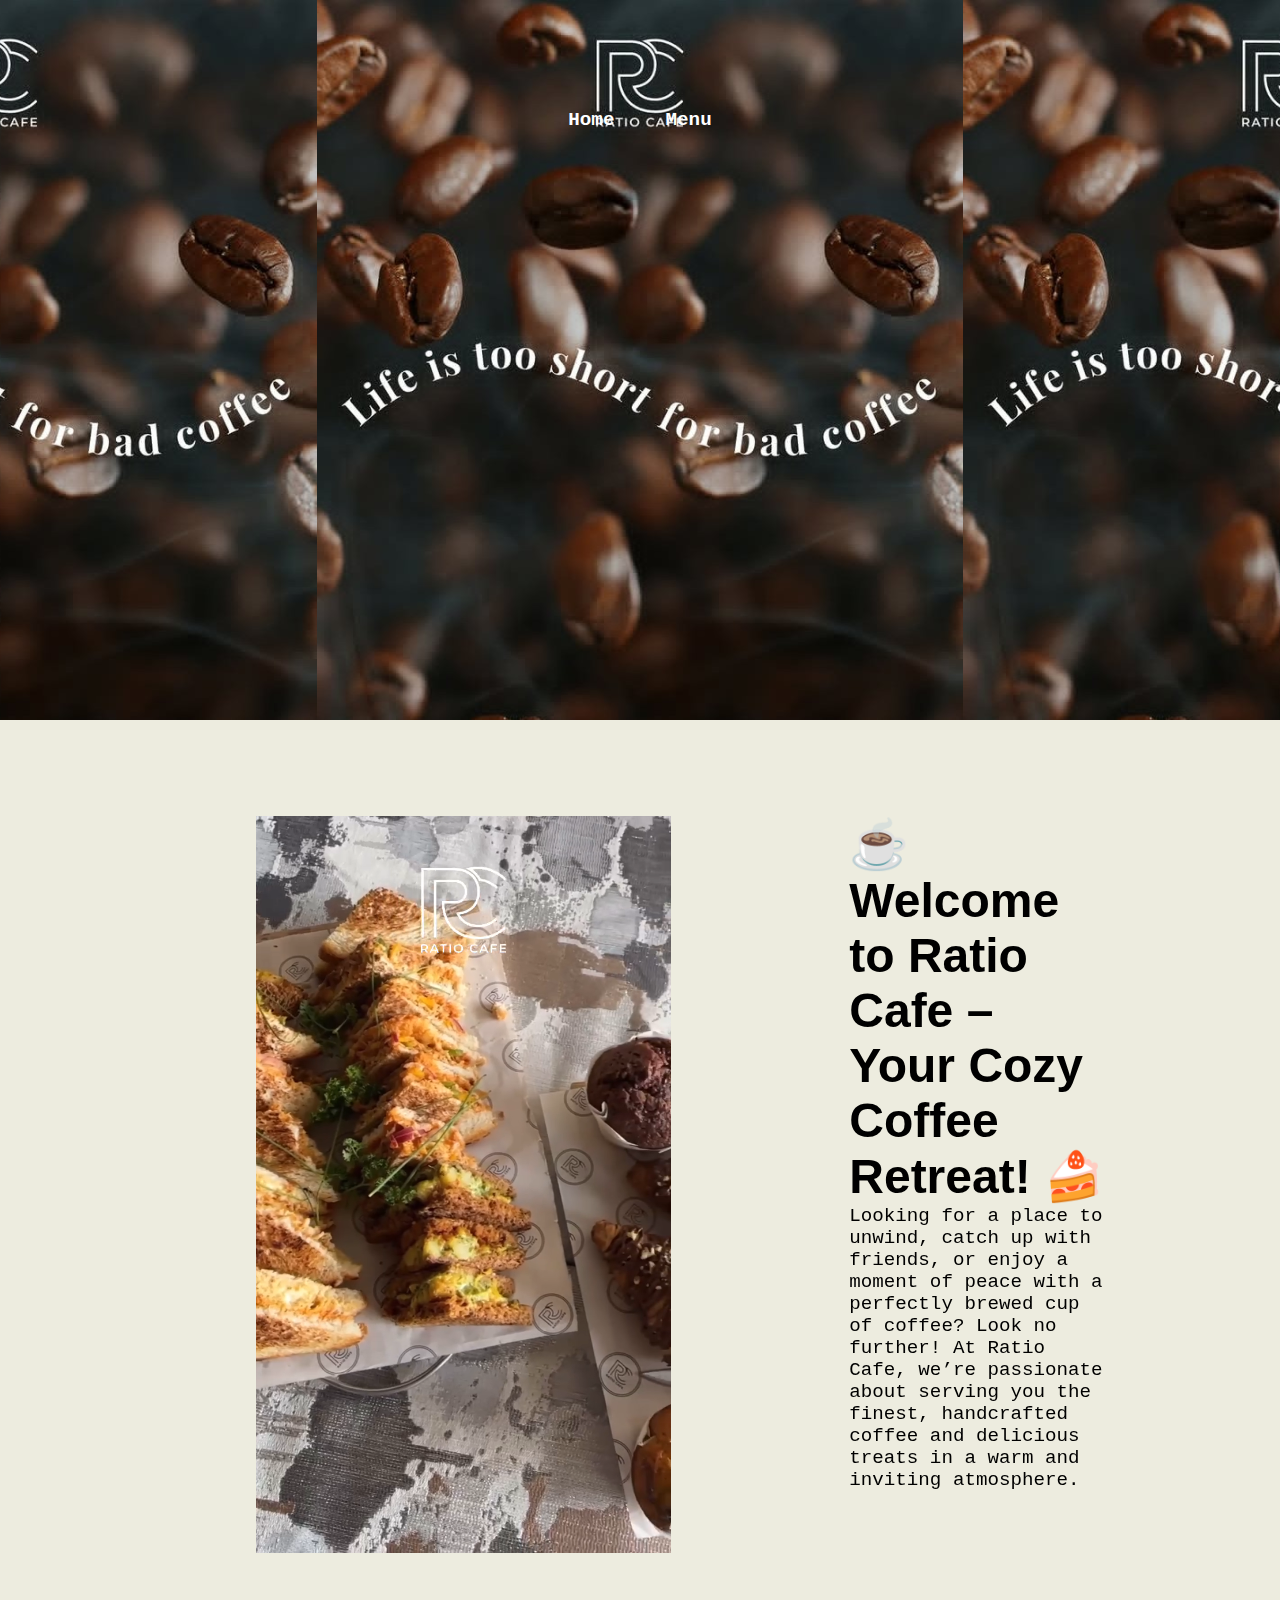
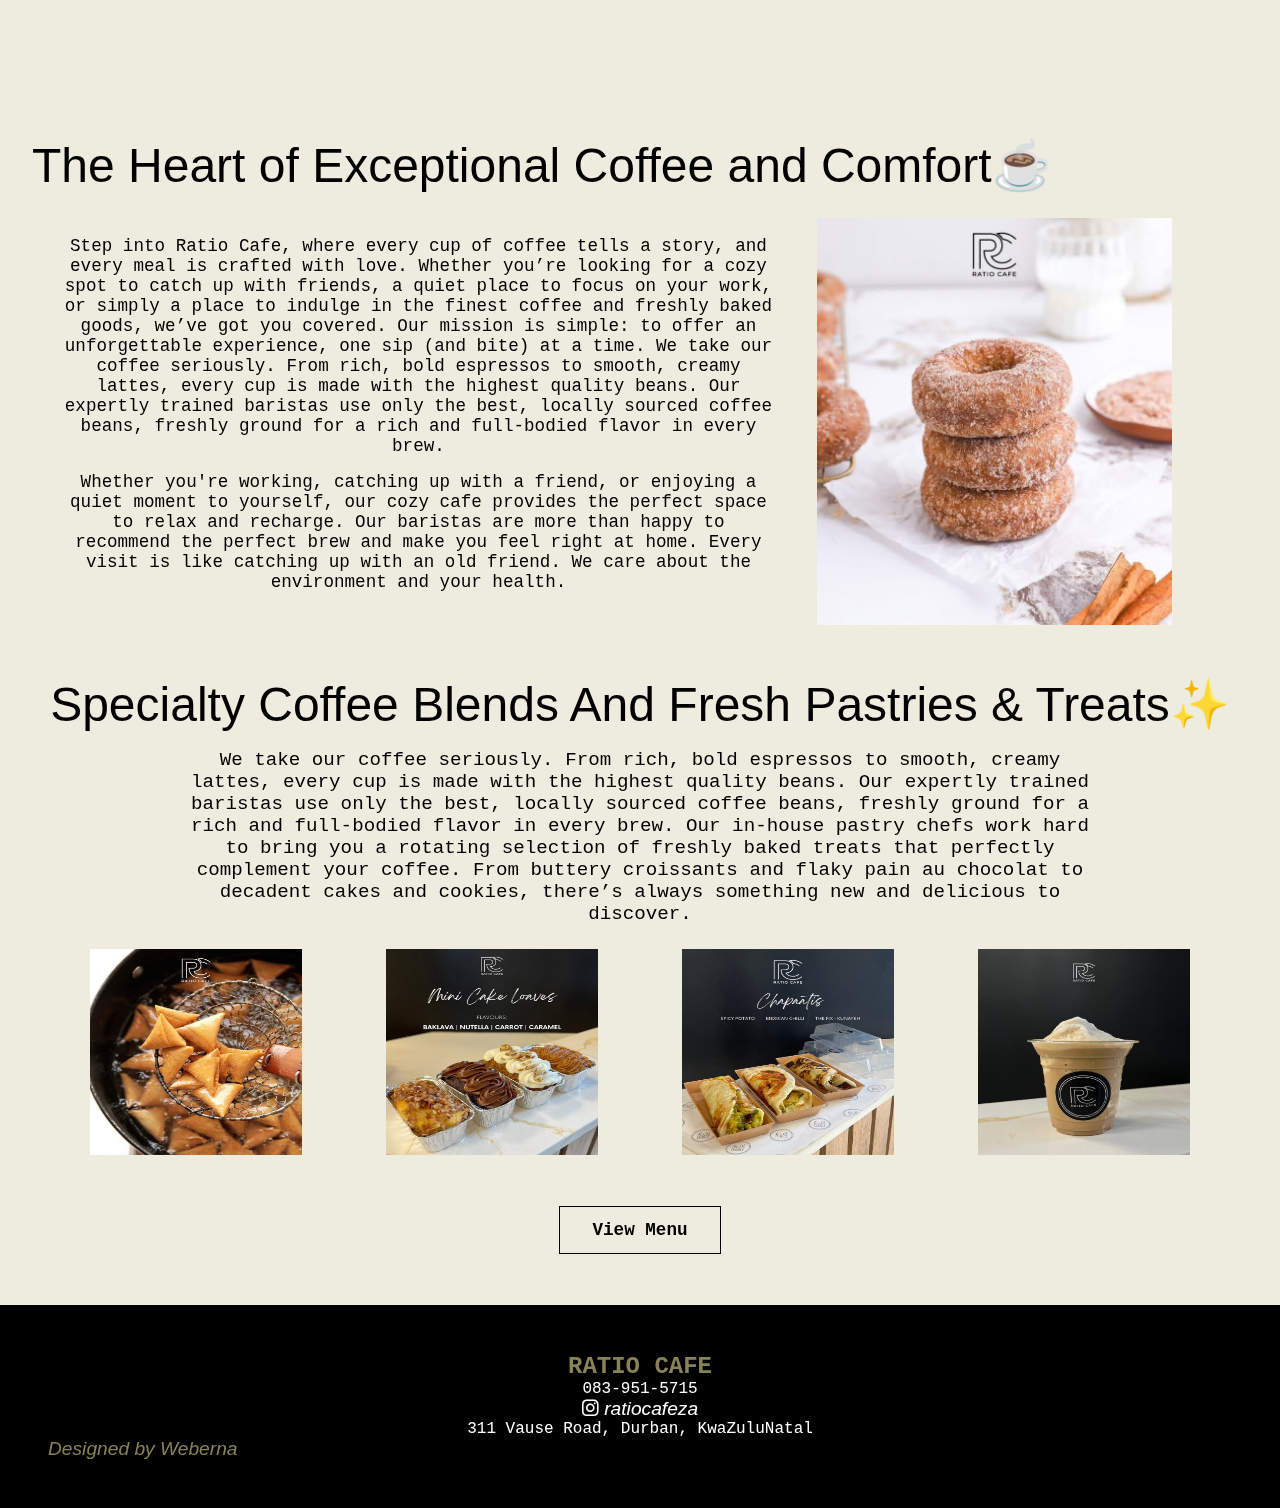
<file: index.html>
<!DOCTYPE html>
<html lang="en">
<head>
    <meta charset="UTF-8">
    <meta name="viewport" content="width=device-width, initial-scale=1.0">
    <link rel="stylesheet" href="style.css">
    <link rel="stylesheet" href="https://use.fontawesome.com/releases/v5.14.0/css/all.css" integrity="sha384-HzLeBuhoNPvSl5KYnjx0BT+WB0QEEqLprO+NBkkk5gbc67FTaL7XIGa2w1L0Xbgc" crossorigin="anonymous">
    <link rel="stylesheet" href="https://cdnjs.cloudflare.com/ajax/libs/font-awesome/6.7.2/css/all.min.css" integrity="sha512-Evv84Mr4kqVGRNSgIGL/F/aIDqQb7xQ2vcrdIwxfjThSH8CSR7PBEakCr51Ck+w+/U6swU2Im1vVX0SVk9ABhg==" crossorigin="anonymous" referrerpolicy="no-referrer" />
    <title>Ratio Cafe</title>
</head>
<body>
    <section class="cover">
        <nav class="navbar">
            <div class="navbar-container">
                <div class="brand">
                    <p class="brandName"></p>
                </div>
                <ul class="navbar-menu">
                    <li><a href="index.html">Home</a></li>
                    <li><a href="menu.html">Menu</a></li>
                </ul>
                <div class="navbar-toggle" id="menu-bar">
                    <span class="bar"></span>
                    <span class="bar"></span>
                    <span class="bar"></span>
                </div>
            </div>
        </nav>
    </section>
    <section class="welcome-section" id="About">
        <div class="welcome-container">
            <div class="welcome-content">
                <div class="welcome-card">
                    <video autoplay loop muted src="images/Ratio1.mp4" class="hero-video"></video>
                </div>
                <div class="welcome-card">
                    <div class="welcome-header">
                        <h1 class="title" style="align-self:flex-start;">☕ Welcome to Ratio Cafe – Your Cozy Coffee Retreat! 🍰</h1>
                    </div>
                    <div class="welcome-text">
                        <p class="text">Looking for a place to unwind, catch up with friends, or enjoy a moment of peace with a perfectly brewed cup of coffee? Look no further! At Ratio Cafe, we’re passionate about serving you the finest, handcrafted coffee and delicious treats in a warm and inviting atmosphere.</p>
                    </div>
                </div>
            </div>
        </div>
    </section>
    <section class="project-section">
        <p class="title" style="align-self:flex-start;">The Heart of Exceptional Coffee and Comfort☕️</p>
        <div class="project-container">
            <div class="project-content">
                <div class="project-text">
                    <p>Step into Ratio Cafe, where every cup of coffee tells a story, and every meal is crafted with love. Whether you’re looking for a cozy spot to catch up with friends, a quiet place to focus on your work, or simply a place to indulge in the finest coffee and freshly baked goods, we’ve got you covered. Our mission is simple: to offer an unforgettable experience, one sip (and bite) at a time. We take our coffee seriously. From rich, bold espressos to smooth, creamy lattes, every cup is made with the highest quality beans. Our expertly trained baristas use only the best, locally sourced coffee beans, freshly ground for a rich and full-bodied flavor in every brew.</p>
                    <p>Whether you're working, catching up with a friend, or enjoying a quiet moment to yourself, our cozy cafe provides the perfect space to relax and recharge. Our baristas are more than happy to recommend the perfect brew and make you feel right at home. Every visit is like catching up with an old friend.  We care about the environment and your health.</p>
                </div>
            </div>
            <div class="project-image">
                <img src="images/Ratio3.jpg" alt="#" class="image-container">
            </div>
        </div>
    </section>
    <section class="service-section">
        <p class="title">Specialty Coffee Blends And Fresh Pastries & Treats✨</p>
        <p class="service-paragraph">We take our coffee seriously. From rich, bold espressos to smooth, creamy lattes, every cup is made with the highest quality beans. Our expertly trained baristas use only the best, locally sourced coffee beans, freshly ground for a rich and full-bodied flavor in every brew. Our in-house pastry chefs work hard to bring you a rotating selection of freshly baked treats that perfectly complement your coffee. From buttery croissants and flaky pain au chocolat to decadent cakes and cookies, there’s always something new and delicious to discover.</p>
        <div class="service-container">
            <div class="service-content">
                <div class="service-card">
                    <img src="images/Ratio8.jpg" alt="">
                </div>
                <div class="service-card">
                    <img src="images/Ratio7.jpg" alt="">
                </div>
                <div class="service-card">
                    <img src="images/Ratio9.jpg" alt="">
                </div>
                <div class="service-card">
                    <img src="images/Ratio5.jpg" alt="">
                </div>
            </div>
            <a href="menu.html" class="service-button">
                View Menu
            </a>
        </div>
    </section>
    <div class="footer">
        <div class="footer-wrapper">
            <div class="footer-info">
                <h2>Ratio Cafe</h2>
                <p>083-951-5715</p>
                <a href="https://www.instagram.com/ratiocafeza?igsh=c2F5MTN4cWZqYmky"><i class="fa-brands fa-instagram"></i> ratiocafeza</a>
                <p>311 Vause Road, Durban, KwaZuluNatal</p>
            </div>
        </div>
        <a href="https://www.instagram.com/_weberna_?igsh=MWl5M2l0ZDY4bTFkOA==">Designed by Weberna</a>
    </div>
    
    <script src="component.js"></script>
</body>
</html>
</file>
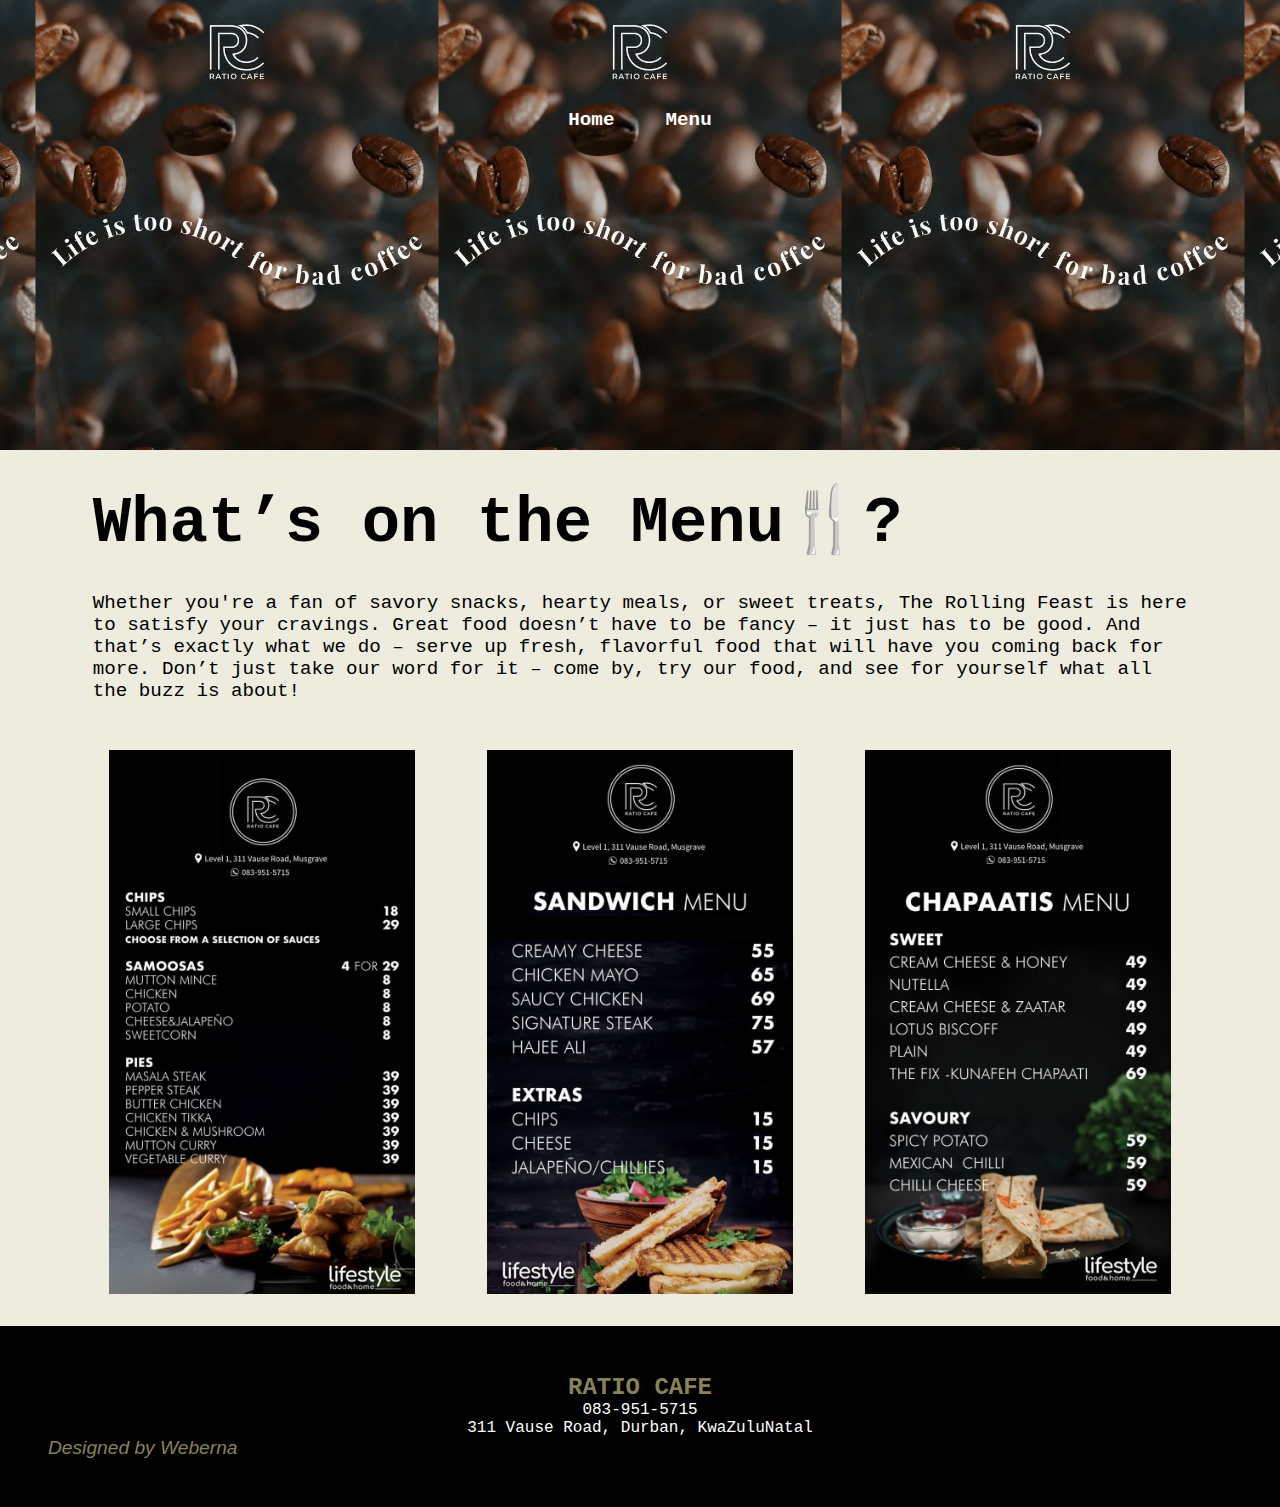
<file: menu.html>
<!DOCTYPE html>
<html lang="en">
<head>
    <meta charset="UTF-8">
    <meta http-equiv="X-UA-Compatible" content="IE=edge">
    <meta name="viewport" content="width=device-width, initial-scale=1.0">
    <link rel="stylesheet" href="style.css">
    <link rel="stylesheet" href="https://use.fontawesome.com/releases/v5.14.0/css/all.css" integrity="sha384-HzLeBuhoNPvSl5KYnjx0BT+WB0QEEqLprO+NBkkk5gbc67FTaL7XIGa2w1L0Xbgc" crossorigin="anonymous">
    <link rel="stylesheet" href="https://cdnjs.cloudflare.com/ajax/libs/font-awesome/6.7.2/css/all.min.css" integrity="sha512-Evv84Mr4kqVGRNSgIGL/F/aIDqQb7xQ2vcrdIwxfjThSH8CSR7PBEakCr51Ck+w+/U6swU2Im1vVX0SVk9ABhg==" crossorigin="anonymous" referrerpolicy="no-referrer" />
    <title>Ratio Cafe</title>
</head>
<body>
    <section class="cover" style="height: 50vh;">
        <nav class="navbar">
            <div class="navbar-container">
                <div class="brand">
                    <p class="brandName"></p>
                </div>
                <ul class="navbar-menu">
                    <li><a href="index.html">Home</a></li>
                    <li><a href="menu.html">Menu</a></li>
                </ul>
                <div class="navbar-toggle" id="menu-bar">
                    <span class="bar"></span>
                    <span class="bar"></span>
                    <span class="bar"></span>
                </div>
            </div>
        </nav>
    </section>
    <section class="project-section">
        <div class="project-collection">
            <h2 class="heading">What’s on the Menu🍴?</h2>
            <div class="text">
                <p>
                    Whether you're a fan of savory snacks, hearty meals, or sweet treats, The Rolling Feast is here to satisfy your cravings. Great food doesn’t have to be fancy – it just has to be good. And that’s exactly what we do – serve up fresh, flavorful food that will have you coming back for more. Don’t just take our word for it – come by, try our food, and see for yourself what all the buzz is about!     
                </p>
            </div>
            <div class="project-box">
                <div class="project-context">
                    <img src="images/Ratio10.jpg" alt="#">
                </div>
                <div class="project-context">
                    <img src="images/Ratio11.jpg" alt="#">
                </div>
                <div class="project-context">
                    <img src="images/Ratio12.jpg" alt="#">
                </div>
            </div>
        </div>
    </section>
    <div class="footer">
        <div class="footer-wrapper">
            <div class="footer-info">
                <h2>Ratio Cafe</h2>
                <p>083-951-5715</p>
                <p>311 Vause Road, Durban, KwaZuluNatal</p>
            </div>
        </div>
        <a href="https://www.instagram.com/_weberna_?igsh=MWl5M2l0ZDY4bTFkOA==">Designed by Weberna</a>
    </div>
    <script src="component.js"></script>
</body>
</html>
</file>
<file: style.css>
*{
    margin: 0;
    padding: 0;
    box-sizing: border-box;
    font-family: 'Courier New', Courier, monospace;
}

html{
    scroll-behavior: smooth;
}

.navbar{
    width: 100%;
    height: 150px;
}

.navbar-container{
    width: 100%;
    height: 100%;
    display: flex;
    align-items: center;
    flex-direction: column;
    padding: 2rem 2rem;
}

.brandName{
    color: khaki;
    font-size: 2.4rem;
    margin-bottom: 3rem;
}

.navbar-menu{
    display: flex;
    padding: 1rem 0;
}

.navbar-menu li{
    font-size: 1.2rem;
    color: white;
    padding: 0.8rem;
    list-style: none;
    cursor: pointer;
    font-weight: 600;
    text-decoration: none;
    transition: all ease-in-out 1.4s;
}

.navbar-menu li:hover{
    text-decoration: underline;
    transition: all ease-in-out 1.4s;
}

.navbar-menu li a{
    font-size: 1.2rem;
    color: white;
    padding: 0.8rem;
    list-style: none;
    text-decoration: none;
    cursor: pointer;
    transition: all ease-in-out 1.4s;
}

.navbar-menu li a:hover{
    text-decoration: underline;
    transition: all ease-in-out 1.4s;
}

.cover{
    width: 100%;
    height: 80vh;
    background-image: url('images/Ratio4.jpg');
    background-size: contain;
    background-position: center;
}



@media screen and (max-width: 790px) {

    .navbar-container{
        display: flex;
        position: relative;
        align-items: center;
        justify-content: center;
    }

    .home-container{
        display: flex;
        flex-direction: column;
        padding: 2rem;
    }

    .drink-container{
        width: 100%;
        display: flex;
        flex-direction: column;
        align-items: center;
        justify-content: center;
    }

    .navbar-menu{
        display: flex;
        flex-direction: column;
        position: absolute;
        align-items: center;
        text-align: center;
        width: 100%;
        top: -160%;
        transition: all 1s ease-in-out;


    }

    .navbar-menu.active{
        display: flex;
        flex-direction: column;
        align-items: center;
        justify-content: center;
        top: 60%;
        position: absolute;
        transition: all 0.8s ease-in-out;
    }

    .navbar-menu li{
        display: table;
    }

    .navbar-links{
        display: flex;
        align-items: center;
        padding: 0;
        height: 80px;
    }

    .navbar-toggle{
        display: block;
        margin-right: 2rem;
        position: absolute;
        right: 0;
        cursor: pointer;
    }

    .navbar-toggle .bar{
        background: white;
        display: block;
        height: 3px;
        width: 29px;
        margin: 5px auto;
        z-index: 1;
        transition: all 0.4s ease-in-out;
    }

    #menu-bar.active .bar:nth-child(2){
        opacity: 0;
    }

    #menu-bar.active .bar:nth-child(1){
        transform: translateY(8px) rotate(45deg);
    }

    #menu-bar.active .bar:nth-child(3){
        transform: translateY(-8px) rotate(-45deg);
    }
}

  .welcome-section{
    height: 100%;
    width: 100%;
    display: flex;
    padding: 0rem 1rem;
    justify-content: center;
    align-items: center;
    background-color: #EDECDF;;
  }

  .welcome-container{
    width: 80%;
    display: flex;
    margin-top: 6rem;
    align-items: center;
    flex-direction: column;
    justify-content: center;
  }

  .slogan-content{
    font-size: 1.2rem;
    text-align: center;
  }

  .project-section{
    height: 100%;
    width: 100%;
    display: flex;
    flex-direction: column;
    padding: 0rem 2rem;
    justify-content: center;
    align-items: center;
    background-color: #EDECDF;;
  }

  .project-container{
    width: 100%;
    display: flex;
    align-items: center;
    padding: 1.5rem 2rem;
    justify-content: center;
  }

  .project-content{
    height: 100%;
    width: 100%;
    display: flex;
    align-items: center;
    justify-content: center;
    text-align: center;
    flex-direction: column;
  }

  .project-text p {
    color: #000000;
    font-size: 1.1rem;
    margin-bottom: 1rem;
  }

  .project-image{
    display: flex;
    align-items: center;
    justify-content: center;
  }

  .image-container{
    height: 80%;
    width: 80%;
  }

  .project-button{
    cursor: pointer;
    border: solid 1px #1a7ef0;
    padding: 0.8rem 2rem;
    transition: all ease-in-out 0.3s;
  }

  .project-button:hover{
    color: #000;
    background-color: #1a7ef0;
    transition: all ease-in-out 0.3s;
  }
  
  .service-section{
    height: 100%;
    width: 100%;
    display: flex;
    padding: 1.7rem 2rem;
    justify-content: center;
    flex-direction: column;
    background-color: #EDECDF;
  }

  .title{
    display: flex;
    justify-content: center;
    font-family: 'Trebuchet MS', 'Lucida Sans Unicode', 'Lucida Grande', 'Lucida Sans', Arial, sans-serif;
    font-size: 3rem;
  }

  .text{
    font-size: 1.2rem;
  }

  .paragraph{
    color: #a09c9c;
    font-size: 1.1rem;
    margin-bottom: 2.5rem;
  }

  .service-container{
    width: 100%;
    height: 100%;
    display: flex;
    align-items: center;
    padding: 0rem 2rem;
    margin-bottom: 1.5rem;
    flex-direction: column;
  }
 
  .service-paragraph{
    font-size: 1.2rem;
    padding-top: 1rem;
    margin-bottom: 1.5rem;
    text-align: center;
    width: 75%;
    align-self: center;
  }
  
  .service-content{
    width: 100%;
    height: 100%;
    gap: 2rem;
    display: grid;
    grid-template-columns: 1fr 1fr 1fr 1fr;
    grid-template-rows: 1fr;
    justify-items: center;
    
  }

  .service-card{
    width: 80%;
    height: 80%;
  }

  .service-card img{
    width: 100%;
    height: 100%;
  }
  
  .service-icon{
    width: 80%;
    display: flex;
    justify-content: center;
    align-items: center;
    margin-bottom: 1rem;
    padding-bottom: 1rem;
    border-bottom: solid 1px #a09c9c;;
    flex-direction: column;
  }

  .service-icon i {
    color: #f9032f;
    font-size: 2.5rem;
    padding-bottom: 0.5rem;
  }

  .service-text{
    font-size: 1.1rem;
    text-align: center;
  }

  .service-button{
    cursor: pointer;
    font-size: 1.1rem;
    border: solid 1px #000;
    font-weight: 600;
    padding: 0.8rem 2rem;
    text-decoration: none;
    color: #000;
    transition: all ease-in-out 0.3s;
  }

  .service-button:hover{
    color: #fff;
    background-color: #000;
    transition: all ease-in-out 0.3s;
  }

  .service-collection{
    width: 100%;
    display:flex;
    border: solid 1px;
    align-items: center;
    justify-content: center;
  }

  .service-box{
    height: 500px;
    width: 100%;
    display: flex;
    flex-direction: column;
  }

  .service-list{
    width: 100%;
    height: 100%;
    padding: 1rem 2rem;
    border-right: solid 1px;
  }

  .service-list ul{
    text-decoration: none;
    padding-left: 0px;
  }

  .service-heading{
    width: 100%;
    display: flex;
    padding: 1rem 0;
    align-items: center;
    justify-content: center;
    border-bottom: solid 1px;
    border-right: solid 1px;
  }

  .service-heading p{
    font-size: 1.1rem;
    font-family: Cambria, Cochin, Georgia, Times, 'Times New Roman', serif;
  }

  #Other .service-heading{
    border-right: none;
  }

  #Other .service-list{
    border-right: none;
  }

  .project-collection{
    width: 90%;
    display:flex;
    flex-direction: column;
    margin: 2rem 0;
  }

  .heading{
    display: flex;
    font-size: 4rem;
    margin-bottom: 2rem;
  }

  .text{
    width: 100%;
    height: 100%;
    font-size: 1.2rem;
    padding-bottom: 3rem;
  }

  .text h3 {
    color: #0064d6;
    margin-bottom: 1rem;
  }

  .project-box{
    width: 100%;
    height: 100%;
    display: grid;
    gap: 2.5rem;
    grid-template-columns: 1fr 1fr 1fr;
    grid-template-rows: 1fr;
  }

  .project-context{
    width: 100%;
    height: 100%;
    display: flex;
    flex-wrap: wrap;
    justify-content: center;
    align-items: center;
    padding: 0 1rem;
  }

  .welcome-content{
    width: 100%;
    height: 100%;
    gap: 2rem;
    display: grid;
    grid-template-columns: 2fr 1fr;
    grid-template-rows: 0.5fr;
    justify-items: center;
    
  }

  .welcome-card{
    width: 80%;
    height: 80%;
  }

  .welcome-card video{
    width: 100%;
    height: 100%;
    align-self: center;
  }

  .project-context img{
    width: 100%;
    height: 100%;
  }
  
  .studio-image{
    width: 1fr;
  }
  
  .image{
    width: 100%;
    height: 100%;
  }

  
  @media screen and (max-width: 768px) {

    .project-box{
      display: grid;
      gap: 2.5rem;
      grid-template-columns: 1fr;
      grid-template-rows: 1fr 1fr 1fr;
    }

    .welcome-content{
      width: 100%;
      display: flex;
      align-items: center;
      padding-bottom: 3rem;
      justify-content: center;
      flex-direction: column-reverse;
    }

    .project-section{
      display: flex;
      flex-direction: column;
      align-items: center;
      justify-content: center;
    }

    .project-container{
      width: 100%;
      display: flex;
      gap: 2rem;
      flex-direction: column-reverse;
      align-items: center;
      padding: 1.5rem 2rem;
      justify-content: center;
    }

    .service-list{
      border-right: none;
    }

    .service-heading{
      border-right: none;
    }

    .service-collection{
      display: flex;
      flex-direction: column;
      align-items: center;
      justify-content: center;
    }

    .view-service{
      margin-top: 1.3rem;
    }

    .service-content{
      gap: 1rem;
      grid-template-columns: 1fr;
      grid-template-rows: 0.5fr 0.5fr 0.5fr 0.5fr;
      
    }

    .text{
      display: flex;
      flex-direction: column;
      align-self: center;
      justify-self: center;
      text-align:left;
    }
  }
  
  .membership{
    background-color: var(--red);
    display: flex;
    flex-direction: column;
    justify-content: space-between;
    padding: 1.5rem 1.5rem;
    text-align: center;
    height: 100vh;
  }
  
  .membership-plan{
    flex: 1;
  }
  
  .membership-plan h2{
    padding-bottom: 10px;
  }
  
  .membership-plan p{
    font-size: 28px;
  }
  
  .membership-container{
    display: flex;
    justify-content: space-between;
    flex: 3;
  }
  
  .membership-pack{
    background-color: var(--white);
    display: flex;
    flex-direction: column;
    justify-content: space-between;
    height: 450px;
    width: 250px;
    padding: 1rem 1rem;
    border-radius: 8px;
  }
  
  .membership-pack a{
    color: var(--white);
    border-radius: 10px;
    padding: 0.8rem 1rem;
    text-decoration: none;
    background-color: var(--red);
    transition: all 0.4s ease;
    cursor: pointer;
  }
  
  .membership-pack a:hover{
    color: var(--red);
    background-color: var(--black);
  }
  
  @media screen and (max-width: 768px) {
    .membership{
      padding: 1rem 3rem;
      height: auto;
    }
  
    .membership-plan p{
      font-size: 18px;
    }
  
    .membership-container{
      display: flex;
      flex-direction: column;
      align-items: center;
      justify-content: space-between;
      padding-top: 1rem;
    }
  
    .membership-pack{
      height: 380px;
      margin: 0.5rem 0rem;
    }
  }
  
  .team{
    padding: 1rem 1rem;
    display: flex;
    justify-content: center;
  }
  
  .trainer-descr{
    margin: 0.5rem 0.5rem;
  }
  
  .trainer-descr h4{
    color: var(--red);
  }
  
  .trial{
    margin: 0.5rem 0.5rem;
    padding: 0;
  }
  
  .team-container{
    display: grid;
    grid-template-columns: repeat(2, 350px);
  }
  
  .team-member{
    position: relative;
    margin: 0.5rem 0.5rem;
    
  }
  
  .team-member p{
    color: var(--white);
    position: absolute;
    font-size: 28px;
    bottom: 7%;
    left: 9%;
    z-index: 1;
  }
  
  .trainer{
    width: 100%;
    height: 100%;
    border-radius: 10px;
  }
  
  .team-container :nth-child(1){
    grid-row: 1/2;
    grid-column: 2/3;
  }
  
  .team-container :nth-child(2){
    grid-row: 5/6;
    grid-column: 1/2;
  }
  
  .team-container :nth-child(3){
    grid-row: 1/3;
    grid-column: 1/2;
  }
  
  .team-container :nth-child(4){
    grid-row: 4/6;
    grid-column: 2/3;
  }
  
  .team-container :nth-child(5){
    grid-row: 3/5;
    grid-column: 1/2;
  }
  
  .team-container :nth-child(6){
    grid-row: 2/4;
    grid-column: 2/3;
  }
  
  @media screen and (max-width: 768px) {
    .footer-wrapper{
      width: 100%;
      display: flex;
      gap: 2rem;
      flex-direction: column;
      justify-content: space-around;
      
    }
    
  }
  
  .email{
    background: url('Gym1.jpg');
    background-position: center;
    background-size: cover;
    display: flex;
    justify-content: center;
    text-align: center;
    align-items: center;
    height: 450px;
    width: 100%;
  }
  
  .email-box{
    display: flex;
    justify-content: center;
  }
  
  .email-box .input{
    height: 35px;
    border: none;
    border-radius: 5px;
    padding-left: 1rem;
    margin-right: 1rem;
    flex: 3;
  }
  
  .email-box .button{
    color: var(--white);
    height: 35px;
    border: none;
    border-radius: 5px;
    background-color: var(--red);
    transition: all 0.4s ease;
    cursor: pointer;
    flex: 1;
  }
  
  .email .button:hover{
    color: var(--red);
    background-color: var(--black);
  }
  
  .footer{
    color: #fff;
    background-color: #000;
    padding: 3rem 3rem;
    width: 100%;
    display: flex;
    flex-direction: column;
    justify-content: space-around;
  }

  .footer a{
    color: rgb(136, 131, 86);
    font-size: 1.2rem;
    font-style: italic;
    text-decoration: none;
    font-family:'Gill Sans', 'Gill Sans MT', Calibri, 'Trebuchet MS', sans-serif;
  }
  
  .footer-wrapper{
    width: 100%;
    display: flex;
    justify-content: space-around;
  }
  
  .footer-info{
    display: flex;
    text-align: center;
    flex-direction: column;
  }
  
  .footer-info h2{
    color: rgb(136, 131, 86);
    text-transform: uppercase;
  }
  
  .footer-info h4{
    color: var(--white);
  }
  
  .footer-info p{
    color: var(--white);
  }
  
  .footer-info a{
    color: var(--white);
    cursor: pointer;
    text-decoration: none;
    transition: all 0.4s ease;
  }
  
  .footer-info a:hover{
    color: var(--red);
  }
</file>
